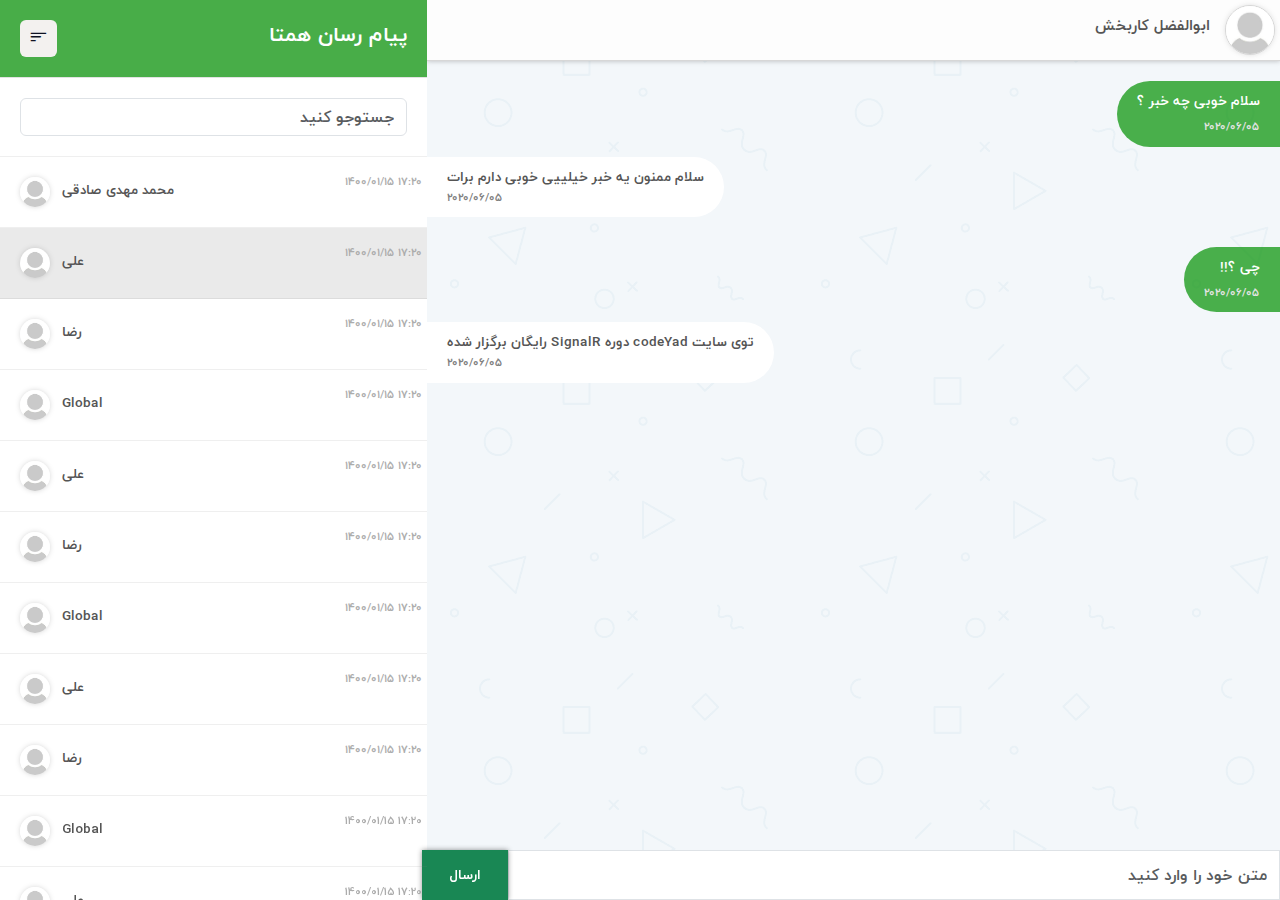
<file: index.html>
<!DOCTYPE html>
<html lang="en">

<head>
    <meta charset="UTF-8">
    <meta http-equiv="X-UA-Compatible" content="IE=edge">
    <meta name="viewport" content="width=device-width, initial-scale=1.0">
    <title>Chat</title>

    <link rel="stylesheet" href="css/BootStrap/bootstrap.min.css">
    <!-- <script src="https://kit.fontawesome.com/21089d9398.js" crossorigin="anonymous"></script> -->
    <link rel="stylesheet" href="font/bootstrap-icons.css">
    <link rel="stylesheet" href="css/main.css" />
</head>

<body dir="rtl">
    <div class="content">
        <div class="row">
            <div class="col-12 col-md-8 chat-content d-none d-md-block tag1">
                <div class="header " >
                    <img src="img/Default.jpg" class="pointer" onclick=" openNav('.m31', '.m30', 'inherit', 'inherit', 'hidden', 'hidden','visibility');"/>
                    <h2 class="font7 pointer"  onclick=" openNav('.m31', '.m30', 'inherit', 'inherit', 'hidden', 'hidden','visibility');"> ابوالفضل کاربخش </h2>

                    <div class=" font8  text-left position-absolute mm d-md-none">
                        <div class="effect"><span class="font-5 bi bi-box-arrow-left pointer clickVSort2" ></span></div>
                    </div>
                </div>
                <div class="chats">
                    <div class="chat-me">
                        <div class="chat">
                            <p>سلام خوبی چه خبر ؟ </p>
                            <span>2020/06/05</span>
                        </div>
                    </div>
                    <div class="chat-you">
                        <div class="chat">
                            <p>سلام ممنون یه خبر خیلییی خوبی دارم برات</p>
                            <span>2020/06/05</span>
                        </div>
                    </div>
                    <div class="chat-me">
                        <div class="chat">
                            <p>چی ؟!!</p>
                            <span>2020/06/05</span>
                        </div>
                    </div>
                    <div class="chat-you">
                        <div class="chat">
                            <p>توی سایت codeYad دوره SignalR رایگان برگزار شده</p>
                            <span>2020/06/05</span>
                        </div>
                    </div>
                </div>
                <div class="footer">
                    <form>
                        <input type="text" class="form-control" placeholder="متن خود را وارد کنید">
                        <button class=" btn-success btn">
                            ارسال
                            <i class="fa fa-send"></i>
                        </button>
                    </form>
                </div>
            </div>

            <div class="col-12 col-md-4 rooms p-2 p-md-0 d-md-block tag2">

                <Ul id="users">
                    <li class="FixBug">

                        <div class="panelMobilTopNav col-12  overflow-hidden animatinLoad">
                            <!-- text head  -->
                            <div>
                                <h1 class="h3  font7">پیام رسان همتا</h1>
                            </div>


                            <div>
                                <i class="IconSet bi-filter-left activeBtn font7 FSarbaz p-2 effect rounded"
                                    onclick="openNav('.gigamenu','.GigaMenuFother','100%','290px','0','0')"></i>
                            </div>


                        </div>
                    </li>
                    <li class="search">
                        <form>
                            <input type="text" placeholder="جستوجو کنید" class="form-control" />
                            <i class="fa fas fa-search"></i>
                        </form>
                    </li>
                    <li>
                        محمد مهدی صادقی
                        <img src="img/Default.jpg" />
                        <span>17:20 1400/01/15 </span>
                    </li>
                    <li class="active">
                        علی
                        <img src="img/Default.jpg" />
                        <span>17:20 1400/01/15 </span>

                    </li>
                    <li>
                        رضا
                        <img src="img/Default.jpg" />
                        <span>17:20 1400/01/15 </span>
                    </li>
                    <li>
                        Global
                        <img src="img/Default.jpg" />
                        <span>17:20 1400/01/15 </span>
                    </li>
                    <li>
                        علی
                        <img src="img/Default.jpg" />
                        <span>17:20 1400/01/15 </span>

                    </li>
                    <li>
                        رضا
                        <img src="img/Default.jpg" />
                        <span>17:20 1400/01/15 </span>
                    </li>
                    <li>
                        Global
                        <img src="img/Default.jpg" />
                        <span>17:20 1400/01/15 </span>
                    </li>
                    <li>
                        علی
                        <img src="img/Default.jpg" />
                        <span>17:20 1400/01/15 </span>

                    </li>
                    <li>
                        رضا
                        <img src="img/Default.jpg" />
                        <span>17:20 1400/01/15 </span>
                    </li>
                    <li>
                        Global
                        <img src="img/Default.jpg" />
                        <span>17:20 1400/01/15 </span>
                    </li>
                    <li>
                        علی
                        <img src="img/Default.jpg" />
                        <span>17:20 1400/01/15 </span>

                    </li>
                    <li>
                        رضا
                        <img src="img/Default.jpg" />
                        <span>17:20 1400/01/15 </span>
                    </li>
                    <li>
                        Global
                        <img src="img/Default.jpg" />
                        <span>17:20 1400/01/15 </span>
                    </li>
                    <li>
                        علی
                        <img src="img/Default.jpg" />
                        <span>17:20 1400/01/15 </span>

                    </li>
                    <li>
                        رضا
                        <img src="img/Default.jpg" />
                        <span>17:20 1400/01/15 </span>
                    </li>
                </Ul>
            </div>
        </div>
    </div>

    <!-- modals -->
    <!-- giga open dark-->
    <div class="GigaMenuFother animatinLoad"></div>

    <div class="col-5 col-md-3  gigamenu">
        <div class="w-100 p-2">
            <button class="btn btn-success w-100 p-2 rounded-1" id="BtnCreatGp">ایجاد گروه</button>
        </div>
    </div>



    <!--  modal creat Group -->

    <div class="modal-fother m20 d-flex-center">
        <div class="modal-child m21 modal-size-main " onclick="event.stopPropagation()">
            <div class="modal-form ">
                <div class=" boxShadow p-1">
                    <div class="groupbox container">
                        <form action="">

                            <h3 class="d-flex-beatwean font6">
                                <div>  افزودن گروه</div>
                                <div class="effect" onclick=" openNav('.m21', '.m20', 'inherit', 'inherit', 'hidden', 'hidden','visibility');"><span class="font-5 bi bi-box-arrow-left pointer  " ></span></div>
                            </h3>
                            <div class="mt-5 p-2 d-flex-around align-items-center">
                                <p class="font4 p-0 m-0">
                                    نام جدید گروه
                                </p>
                                <input type="text" class="form-control w-50" placeholder="دوست داران صادقی">
                            </div>
                            <div class="mt-2 p-2 d-flex-around align-items-center">
                                <p class="font4 p-0 m-0">
                                    عکس گروه
                                </p>
                                <input type="file" class="form-control-file" value="انتخاب فایل "
                                    id="exampleFormControlFile1">
                            </div>
                            <div class="d-flex justify-content-end  m-1">
                                <button class="btn btn-success rounded-2 p-2">ثبت اطلاعات</button>

                            </div>
                        </form>
                    </div>
                </div>
            </div>
        </div>

    </div>

        <!--  modal Exit Group -->

        <div class="modal-fother m30 d-flex-center">
            <div class="modal-child m31 modal-size-main " onclick="event.stopPropagation()">
                <div class="modal-form ">
                    <div class=" boxShadow p-1">
                        <div class="groupbox container">
                            <form action="">
    
                                <h3 class="d-flex-beatwean font6">
                                    <div>   اطلاعات گروه</div>
                                    <div class="effect" onclick=" openNav('.m31', '.m30', 'inherit', 'inherit', 'hidden', 'hidden','visibility');"><span class="font-5 bi bi-box-arrow-left pointer  " ></span></div>
                                </h3>
                                <div class="mt-5 p-2 d-flex-beatwean align-items-center">
                                    <p class="font3 p-0 m-0">
                                        نام  گروه
                                    </p>
                                    <p class="font3 p-0 m-0 pr-5">دوست داران صادقی</p>
                                </div>
                                <div class="mt-2 p-2 d-flex-beatwean align-items-center">
                                    <p class="font4 p-0 m-0">
                                        عکس گروه
                                    </p>
                                    <img src="/img/Default.jpg" alt="" class=" rounded-circle w-12">
                                </div>
                                <div class="d-flex justify-content-end  m-1 mt-3">
                                    <button class="btn btn-danger  rounded-2 p-2">خروج از گروه </button>
    
                                </div>
                            </form>
                        </div>
                    </div>
                </div>
            </div>
    
        </div>
    <script src="js/jquery.3.2.1.min.js"></script>
    <script src="js/bootstrap.bundle.min.js"></script>
    <script src="js/custom.js"></script>
</body>

</html>
</file>
<file: css/main.css>
@import url('../css/DefualtStyle.css');
@font-face {
  font-family: "IRANSans";
  src: url("../fonts/IRANSansWeb.eot") format("eot"), url("../fonts/IRANSansWeb.woff") format("woff"), url("../fonts/IRANSansWeb.ttf") format("truetype");
}

::-webkit-scrollbar {
  width: 5px;
}

/* Track */
::-webkit-scrollbar-track {
  background: #f1f1f1;
}

/* Handle */
::-webkit-scrollbar-thumb {
  background: #888;
}

/* Handle on hover */
::-webkit-scrollbar-thumb:hover {
  background: #555;
}

@font-face {
  font-family: "iranyekan";
  src: url("../fonts/iranyekan/eot/iranyekanwebbold.eot") format("eot"), url("../fonts/iranyekan/woff/iranyekanwebbold.woff") format("woff"), url("../fonts/iranyekan/ttf/iranyekanwebbold.ttf") format("truetype");
  font-weight: bold;
}

* {
  font-family: "iranyekan";
}

@media (max-width: 700px) {
  .footer input {
    width: 85% !important;
  }
  .footer button {
    width: 15% !important;
  }
  
}
@media (max-width: 767px) {
.footer{
  width: 100% !important;
}
}

.pr-5{
  padding-right: 10px;
}
.chat-content {
  position: relative;
  overflow-x: hidden;
  padding: 0;
  background: url("../img/pattern.png"), #f3f7fa;
  height: 100vh;
  padding-bottom: 28px;
}

.chat-content .header {
  background: #fdfdfd;
  border-bottom: 1px solid rgba(128, 128, 128, 0.301);
  box-shadow: 0 0 5px 0 rgba(0, 0, 0, 0.253);
  padding: 5px;
}

.chat-content .header h2 {
  font-size: 15px;
  display: inline-block;
  margin-right: 15px;
  position: absolute;
  top: 16px;
}

.chat-content .header img {
  width: 50px;
  border-radius: 50%;
  height: 50px;
  display: inline-block;
  box-shadow: 0 0 5px 0 rgba(128, 128, 128, 0.233);
  border: 1px solid rgba(128, 128, 128, 0.308);
}

.chat-content .chats {
  padding: 10px 0;
  height: 100%;
  overflow-y: auto;
}

.chat-content .chats .chat-you {
  position: relative;
  margin-top: 10px;
  width: 100%;
  display: block;
  height: 80px;
  text-align: left;
}

.chat-content .chats .chat-you .chat {
  background: white;
  width: fit-content;
  border-radius: 0px 40px 40px 0px;
  padding: 10px 20px;
  position: absolute;
  left: 0;
}

.chat-content .chats .chat-you .chat P {
  margin-bottom: 0;
}

.chat-content .chats .chat-you .chat span {
  font-size: 11px;
  color: gray;
}

.chat-content .chats .chat-me {
  margin-top: 10px;
  width: 100%;
  text-align: right;
}

.chat-content .chats .chat-me .chat {
  background: rgba(1, 145, 1, 0.705);
  width: fit-content;
  border-radius: 40px 0px 0px 40px;
  padding: 10px 20px;
}

.chat-content .chats .chat-me p {
  color: white;
  margin-bottom: 5px;
  font-size: 13.5px;
}

.chat-content .chats .chat-me span {
  color: #e4e4e4;
  font-size: 11px;
}

.rooms {
  overflow-x: hidden;
  padding: 0;
  height: 100vh;
}

.rooms ul {
  text-align: left;
  height: 100%;
  overflow-y: auto;
}

.rooms ul .active {
  background: rgba(0, 0, 0, 0.082);
}

.rooms ul .active:hover {
  background: rgba(0, 0, 0, 0.082);
}

.rooms ul li {
  position: relative;
  padding: 20px;
  cursor: pointer;
  border-bottom: 1px solid rgba(128, 128, 128, 0.13);
  transition: all ease .2s;
}

.rooms ul li:first-child {
  background: rgba(0, 0, 0, 0.034);
}

.rooms ul li:first-child form {
  position: relative;
}

.rooms ul li:first-child form input {
  font-size: 13.5px;
}

.rooms ul li:first-child form i {
  position: absolute;
  top: 11px;
  left: 12px;
  cursor: pointer;
  transition: all ease .2s;
}

.rooms ul li:first-child form i:hover {
  color: #0776a1;
}

.rooms ul li span {
  position: absolute;
  right: 5px;
  color: #acacac;
  top: 17px;
  font-size: 11px;
}

.rooms ul li img {
  width: 30px;
  border-radius: 50%;
  height: 30px;
  box-shadow: 0 0 5px 0 rgba(128, 128, 128, 0.315);
  margin-right: 8px;
}

.rooms ul li:hover {
  background: rgba(0, 0, 0, 0.034);
}

.footer {
  position: fixed;
  bottom: 0;
  width: 67%;
  right: 0;
}

.footer input {
  display: inline;
  width: 90%;
  height: 50px;
  border-radius: 0 !important;
}

.footer button {
  display: inline;
  width: 10%;
  position: absolute;
  height: 50px;
}

input:focus {
  outline: none;
  box-shadow: none !important;
}

body {
  color: #555;
  font-size: 13.5px;
  height: 100%;
  overflow-x: hidden;
  width: 100%;
}

.f-11 {
  font-size: 11px !important;
}

.f-15 {
  font-size: 15px !important;
}

.f-25 {
  font-size: 25px !important;
}

.f-20 {
  font-size: 20px !important;
}

.row {
  padding: 0;
  margin: 0;
}

ul {
  margin: 0;
  padding: 0;
}

.btn , .but{
  font-size: 13.5px;
  box-shadow: 0 0 5px 0 rgba(22, 22, 22, 0.466);
  transition: all ease .3s;
  border-radius: 0px;
}

.btn:focus , .but:focus{
  outline: none;
}

.btn:hover , .but:hover {
  transform: translateY(-1px);
  box-shadow: -4px 3px 5px 0 rgba(22, 22, 22, 0.466);
}

a {
  text-decoration: none;
}

ul {
  list-style: none;
}

.auth {
  width: 40%;
  background: linear-gradient(#4ab2f7, #05f0a9);
  box-shadow: 0 0 5px 0 rgba(128, 128, 128, 0.61);
  padding: 10px;
  margin: auto;
  margin-top: 10%;
  padding-bottom: 20px;
  border-radius: 20px;
}

.auth h1 {
  color: white;
}

.groupbox{
  padding: 10px;
  background: #ffffff;
  width: 90%;
}
/*# sourceMappingURL=main.css.map */
</file>
